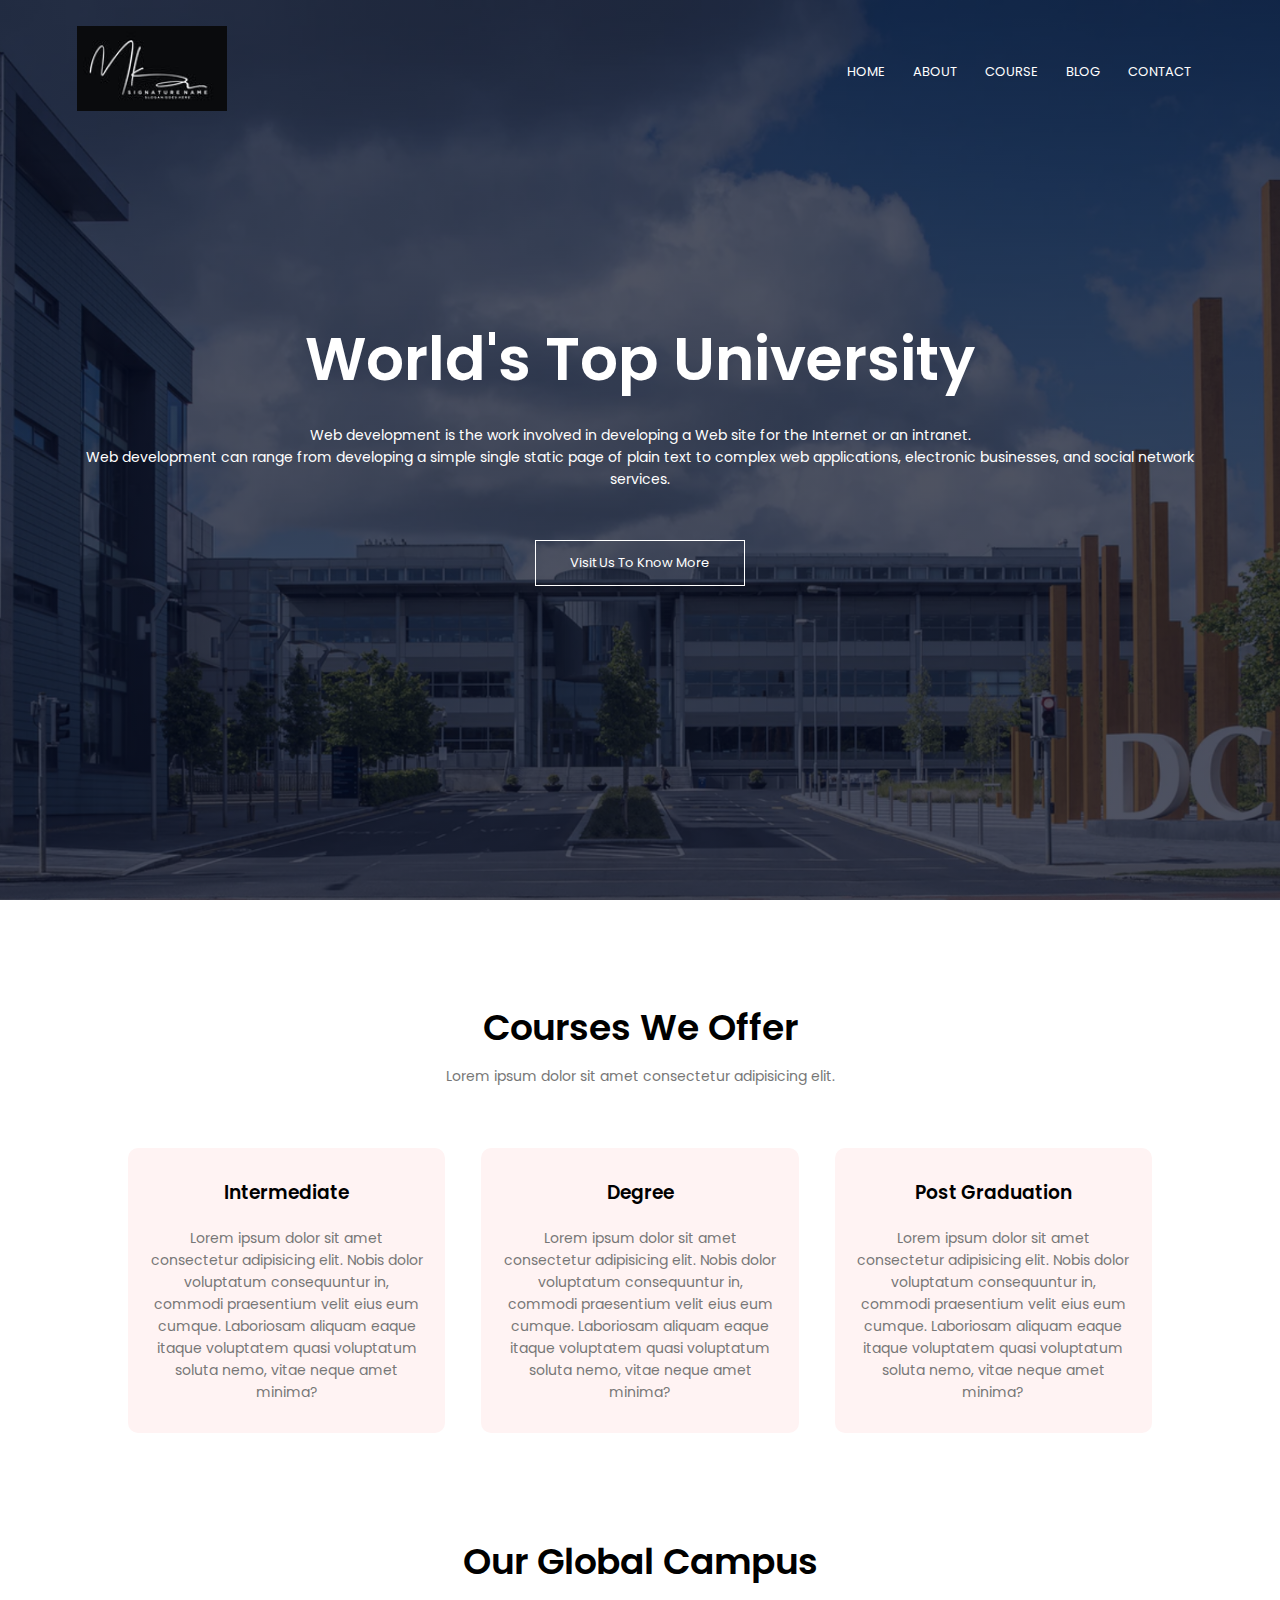
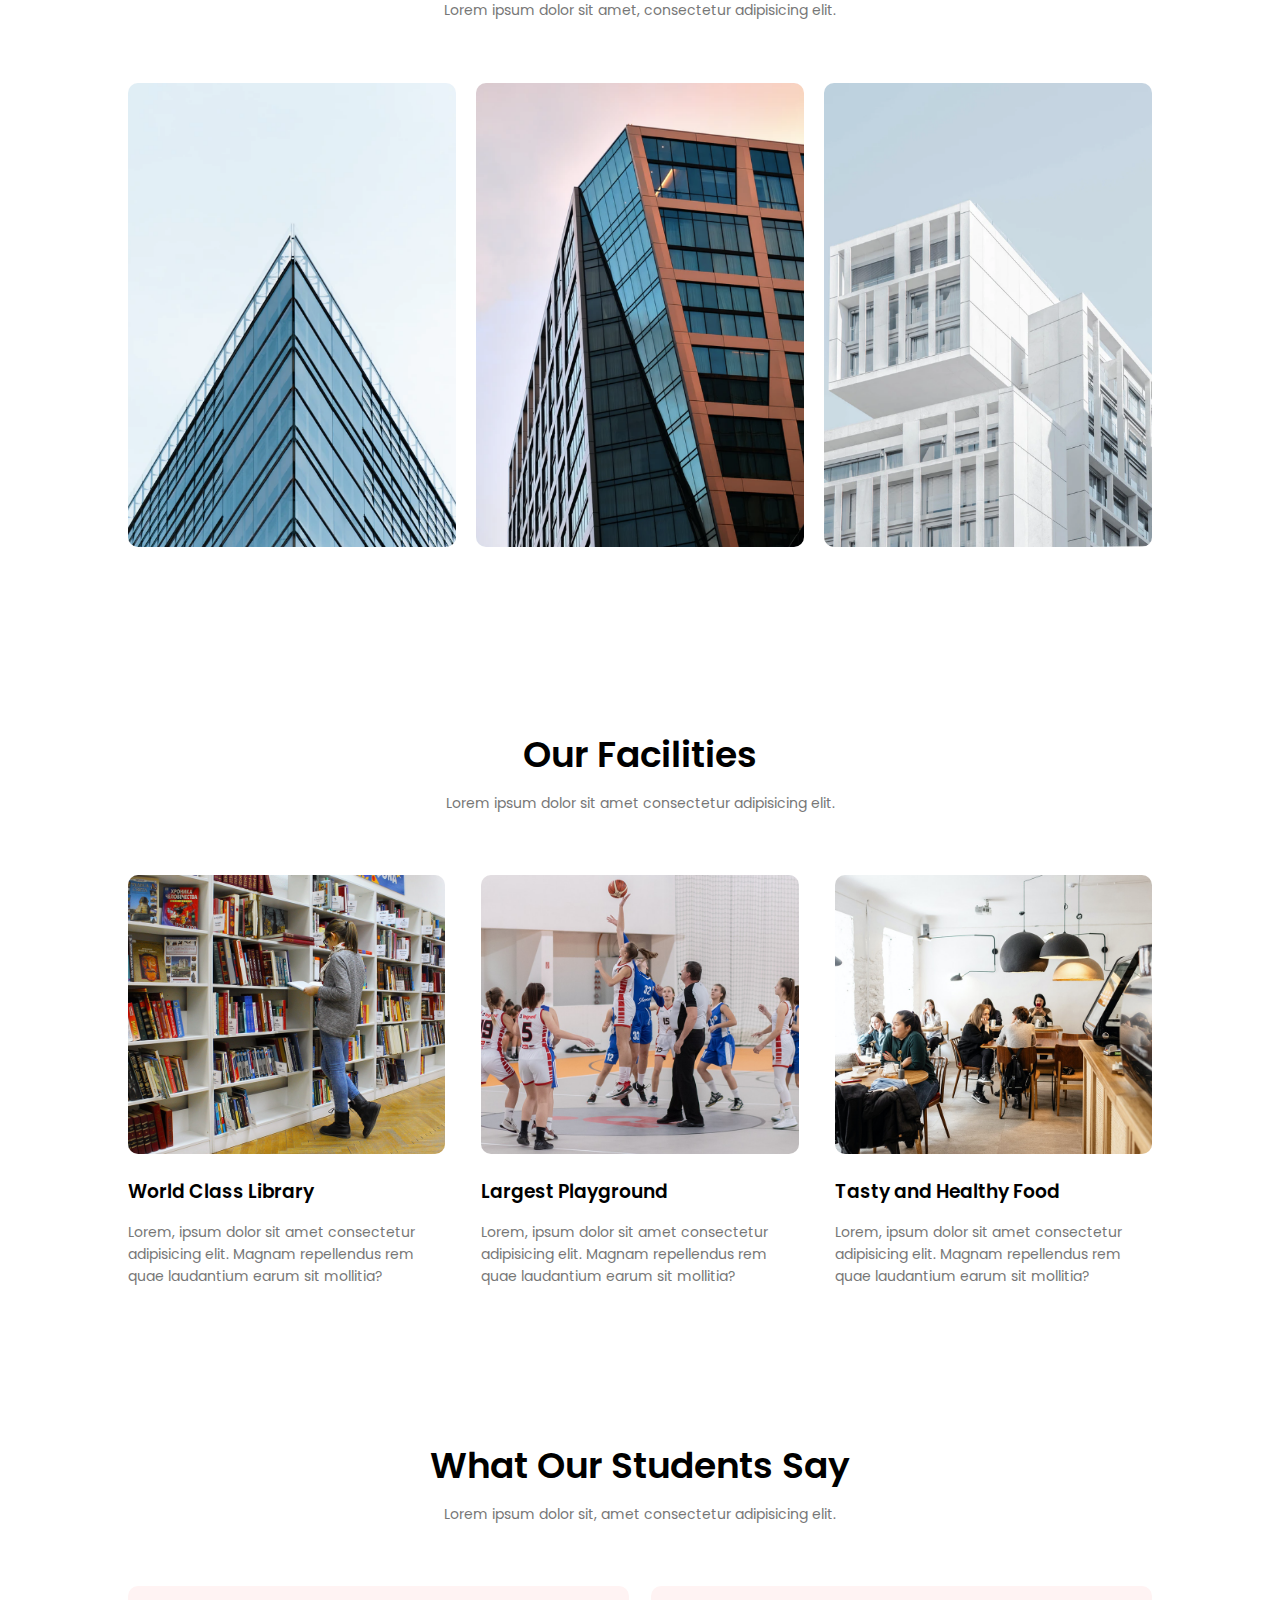
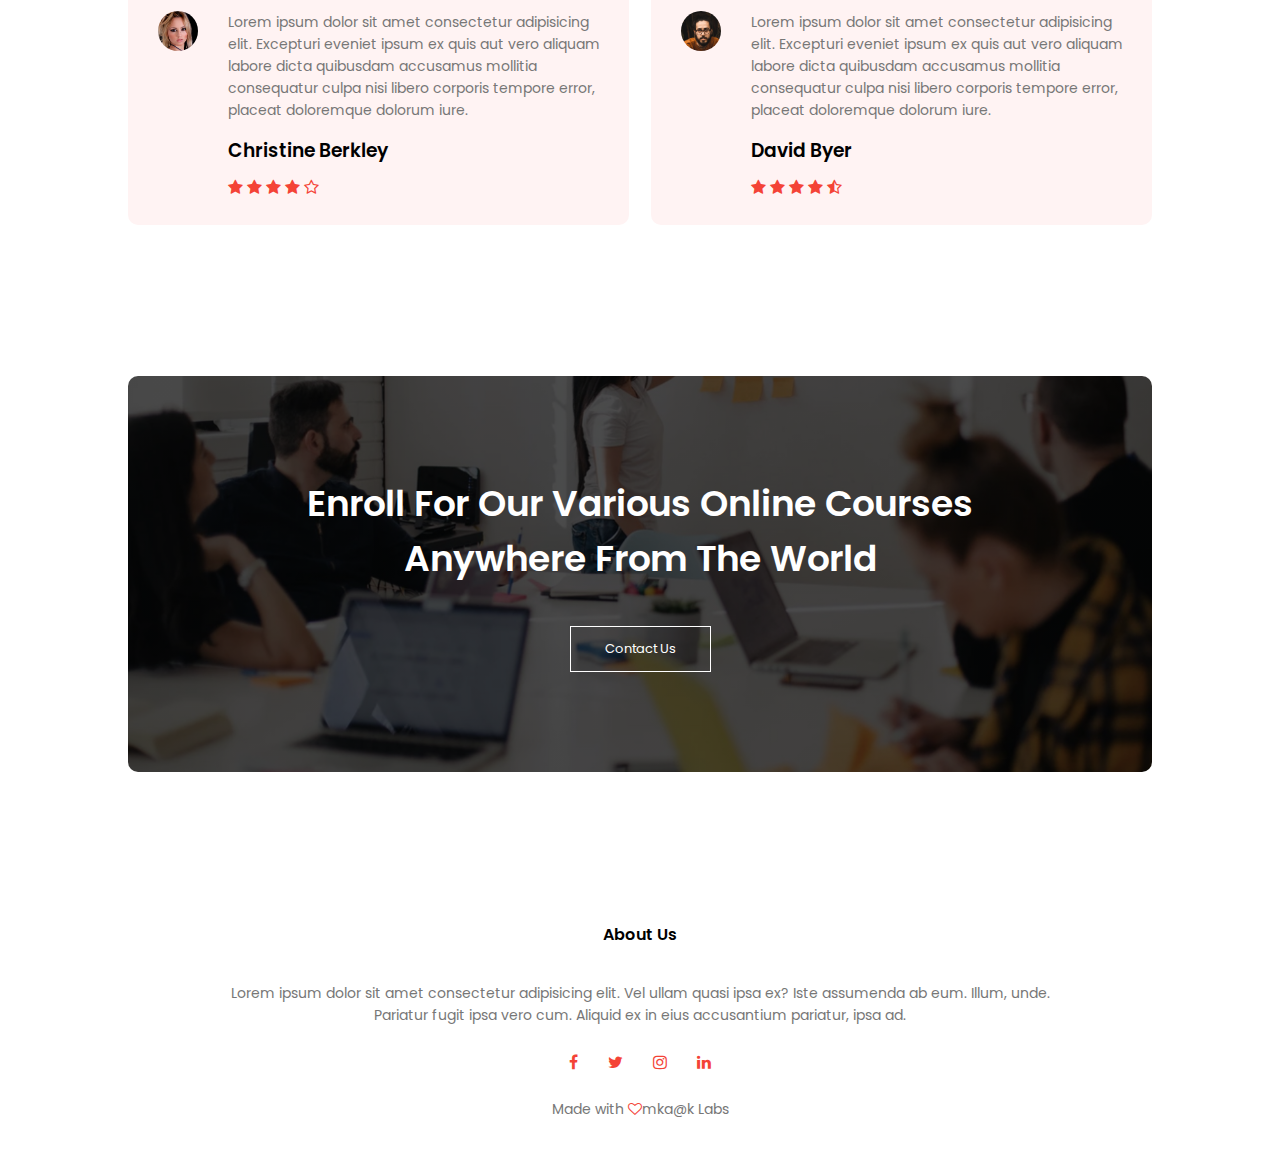
<file: University Landing Page/index.html>
<!DOCTYPE html>
<html lang="en">
  <head>
    <meta charset="UTF-8" />
    <meta http-equiv="X-UA-Compatible" content="IE=edge" />
    <meta name="viewport" content="width=device-width, initial-scale=1.0" />
    <link rel="stylesheet" href="style.css" />
    <link rel="preconnect" href="https://fonts.googleapis.com" />
    <link rel="preconnect" href="https://fonts.gstatic.com" crossorigin />
    <link
      href="https://fonts.googleapis.com/css2?family=Poppins:wght@200;300;400;500;600;700&display=swap"
      rel="stylesheet"
    />
    <link
      rel="stylesheet"
      href="https://stackpath.bootstrapcdn.com/font-awesome/4.7.0/css/font-awesome.min.css"
    />

    <title>Uni Website</title>
  </head>
  <body>
    <!-- header section -->
    <section class="header">
      <nav>
        <a href="index.html"><img src="Images/mka.png" alt="" /></a>
        <div class="nav-links" id="navLinks">
          <i class="fa fa-times" onclick="hideMenu()"></i>
          <ul>
            <li><a href="index.html">HOME</a></li>
            <li><a href="about.html">ABOUT</a></li>
            <li><a href="course.html">COURSE</a></li>
            <li><a href="blog.html">BLOG</a></li>
            <li><a href="contact.html">CONTACT</a></li>
          </ul>
        </div>
        <i class="fa fa-bars" onclick="showMenu()"></i>
      </nav>

      <div class="text-box">
        <h1>World's Top University</h1>
        <p>
          Web development is the work involved in developing a Web site for the
          Internet or an intranet.<br />
          Web development can range from developing a simple single static page
          of plain text to complex web applications, electronic businesses, and
          social network services.
        </p>
        <a href="#" class="hero-btn">Visit Us To Know More</a>
      </div>
    </section>

    <!-- Course section -->

    <section class="course">
      <h1>Courses We Offer</h1>
      <p>Lorem ipsum dolor sit amet consectetur adipisicing elit.</p>
      <div class="row">
        <div class="course-col">
          <h3>Intermediate</h3>
          <p>
            Lorem ipsum dolor sit amet consectetur adipisicing elit. Nobis dolor
            voluptatum consequuntur in, commodi praesentium velit eius eum
            cumque. Laboriosam aliquam eaque itaque voluptatem quasi voluptatum
            soluta nemo, vitae neque amet minima?
          </p>
        </div>
        <div class="course-col">
          <h3>Degree</h3>
          <p>
            Lorem ipsum dolor sit amet consectetur adipisicing elit. Nobis dolor
            voluptatum consequuntur in, commodi praesentium velit eius eum
            cumque. Laboriosam aliquam eaque itaque voluptatem quasi voluptatum
            soluta nemo, vitae neque amet minima?
          </p>
        </div>
        <div class="course-col">
          <h3>Post Graduation</h3>
          <p>
            Lorem ipsum dolor sit amet consectetur adipisicing elit. Nobis dolor
            voluptatum consequuntur in, commodi praesentium velit eius eum
            cumque. Laboriosam aliquam eaque itaque voluptatem quasi voluptatum
            soluta nemo, vitae neque amet minima?
          </p>
        </div>
      </div>
    </section>

    <!-- campus section -->

    <section class="campus">
      <h1>Our Global Campus</h1>
      <p>Lorem ipsum dolor sit amet, consectetur adipisicing elit.</p>

      <div class="row">
        <div class="campus-col">
          <img src="Images/london.png" alt="london campus" />
          <div class="layer">
            <h3>London</h3>
          </div>
        </div>
        <div class="campus-col">
          <img src="Images/newyork.png" alt="london campus" />
          <div class="layer">
            <h3>New York</h3>
          </div>
        </div>
        <div class="campus-col">
          <img src="Images/washington.png" alt="london campus" />
          <div class="layer">
            <h3>Moscow</h3>
          </div>
        </div>
      </div>
    </section>

    <!-- facilities -->

    <section class="facilities">
      <h1>Our Facilities</h1>
      <p>Lorem ipsum dolor sit amet consectetur adipisicing elit.</p>

      <div class="row">
        <div class="facilities-col">
          <img src="Images/library.png" alt="libirary img" />
          <h3>World Class Library</h3>
          <p>
            Lorem, ipsum dolor sit amet consectetur adipisicing elit. Magnam
            repellendus rem quae laudantium earum sit mollitia?
          </p>
        </div>
        <div class="facilities-col">
          <img src="Images/basketball.png" alt="libirary img" />
          <h3>Largest Playground</h3>
          <p>
            Lorem, ipsum dolor sit amet consectetur adipisicing elit. Magnam
            repellendus rem quae laudantium earum sit mollitia?
          </p>
        </div>
        <div class="facilities-col">
          <img src="Images/cafeteria.png" alt="libirary img" />
          <h3>Tasty and Healthy Food</h3>
          <p>
            Lorem, ipsum dolor sit amet consectetur adipisicing elit. Magnam
            repellendus rem quae laudantium earum sit mollitia?
          </p>
        </div>
      </div>
    </section>

    <!-- testimonials -->
    <section class="testimonials">
      <h1>What Our Students Say</h1>
      <p>Lorem ipsum dolor sit, amet consectetur adipisicing elit.</p>

      <div class="row">
        <div class="testimonial-col">
          <img src="Images/user1.jpg" alt="" />
          <div>
            <p>
              Lorem ipsum dolor sit amet consectetur adipisicing elit. Excepturi
              eveniet ipsum ex quis aut vero aliquam labore dicta quibusdam
              accusamus mollitia consequatur culpa nisi libero corporis tempore
              error, placeat doloremque dolorum iure.
              <h3>Christine Berkley</h3>
              <i class="fa fa-star"></i>
              <i class="fa fa-star"></i>
              <i class="fa fa-star"></i>
              <i class="fa fa-star"></i>
              <i class="fa fa-star-o"></i>
            </p>
          </div>
        </div>
        <div class="testimonial-col">
            <img src="Images/user2.jpg" alt="" />
            <div>
              <p>
                Lorem ipsum dolor sit amet consectetur adipisicing elit. Excepturi
                eveniet ipsum ex quis aut vero aliquam labore dicta quibusdam
                accusamus mollitia consequatur culpa nisi libero corporis tempore
                error, placeat doloremque dolorum iure.
                <h3>David Byer</h3>
                <i class="fa fa-star"></i>
                <i class="fa fa-star"></i>
                <i class="fa fa-star"></i>
                <i class="fa fa-star"></i>
                <i class="fa fa-star-half-o"></i>
              </p>
            </div>
          </div>
        

      </div>
    </section>

    <!-- call to action (cta) -->
    <section class="cta">
          <h1>Enroll For Our Various Online Courses <br> Anywhere From The World</h1>
          <a href="#" class="hero-btn">Contact Us</a>
    </section>

    <!-- footer -->
    <section class="footer">
        <h4>About Us</h4>
        <p>Lorem ipsum dolor sit amet consectetur adipisicing elit. Vel ullam quasi ipsa ex? Iste assumenda ab eum. Illum, unde.<br> Pariatur fugit ipsa vero cum. Aliquid ex in eius accusantium pariatur, ipsa ad.</p>
        <div class="icons">
            <i class="fa fa-facebook"></i>
            <i class="fa fa-twitter"></i>
            <i class="fa fa-instagram"></i>
            <i class="fa fa-linkedin"></i>
            

        </div>
        <p>Made with <i class="fa fa-heart-o"></i>mka@k Labs</p>
    </section>

    <!-- js for toggle menu -->
    <script>
      var navLinks = document.getElementById("navLinks");
      function showMenu() {
        navLinks.style.right = "0";
      }
      function hideMenu() {
        navLinks.style.right = "-200px";
      }
    </script>
  </body>
</html>
</file>
<file: University Landing Page/style.css>
*{
    margin: 0;
    padding: 0;
    font-family: 'Poppins', sans-serif;
}
.header{
    min-height: 100vh;
    width: 100%;
    background-image: linear-gradient(rgba(4,9,30,0.7),rgba(4,9,30,0.7)),url(Images/banner.png);
    background-position: center;
    background-size: cover;
    position: relative;
}
nav{
    display: flex;
    padding: 2% 6%;
    justify-content: space-between;
    align-items: center;
}
nav img{
    width: 150px;

}
.nav-links{
    flex: 1;   /*it will occupy all the space in the row*/
    text-align: right;

}
.nav-links ul li{
    list-style: none;
    display: inline-block;
    padding: 8px 12px;
    position: relative;

}
.nav-links ul li a{
    color: #fff;
    font-size: 13px;
    text-decoration: none;
    
}
.nav-links ul li::after{
    content: '';
    width: 0%;
    height: 2px;
    background: #f44336;
    display: block;
    margin: auto;
    transition: 0.3s;
}
.nav-links ul li:hover::after{
    width: 100%;
}
.text-box{
    width: 90%;
    color: #fff;
    position: absolute;
    top: 50%;
    left: 50%;
    transform: translate(-50%,-50%);
    text-align: center;

}
.text-box h1{
     font-size: 60px;
}
.text-box p{
    margin: 10px 0 40px;
    font-size: 14px;
    color: #fff;
}
.hero-btn{
    display: inline-block;
    text-decoration: none;
    color: #fff;
    border: 1px solid #fff;
    padding: 12px 34px;
    font-size: 13px;
    background: transparent;
    position: relative;
}
.hero-btn:hover{
    border: 1px solid #f44336;
    background: #f44336;
    transition: 1s;
}
nav .fa{
    display: none;
}
@media (max-width: 700px){
  .text-box h1{   
      font-size: 20px;
    }
    .nav-links ul li{
        display: block;

    }
    .nav-links{
        position: fixed;
        background: #f44336;
        height: 100vh;
        width: 200px;
        top: 0;
        right: -200px;
        text-align: left;
        z-index: 2;
        transition: 1s;
    }nav .fa{
        display: block;
        color: #fff;
        margin: 10px;
        font-size: 22px;
        cursor: pointer;

    }
    .nav-links ul{
        padding: 30px;
    }

    
}
/* courses  */


.course{
    width: 80%;
    margin: auto;
    text-align: center;
    padding-top: 100px;
}
h1{
    font-size: 36px;
    font-weight: 600;
}

p{
    color: #777;
    font-size: 14px;
    font-weight: 300px;
    line-height: 22px;
    padding: 10px;
}
.row{
    margin-top: 5%;
    display: flex;
    justify-content: space-between;
}
.course-col{
    flex-basis: 31%;
    background: #fff3f3;
    border-radius: 10px;
    margin-bottom: 5%;
    padding: 20px 12px;
    box-sizing: border-box;
    transition: 0.5s;
}
h3{
    text-align: center;
    font-weight: 600;
    margin: 10px 0;
}
.course-col:hover{
    box-shadow: 0 0 20px 0px rgba(0,0,0,0.2);
}
@media(max-width: 700px){
  .row{
    flex-direction: column;
  } 
}

/* campus */
.campus{
    width: 80%;
    margin: auto;
    text-align:center;
    padding: 50px;
}

.campus-col{
    flex-basis: 32%;
    border-radius: 10px;
    margin-bottom: 30px;
    position: relative;
    overflow: hidden;
}
.campus-col img{
    width: 100%;
    display: block;
}
.layer{

    background: transparent;
    height: 100%;
    width: 100%;
    position: absolute;
    top: 0;
    left: 0;
    transition: 0.5s;

}
.layer:hover{
    background: rgba(226,0,0,0.7);
}
.layer h3{
    width: 100%;
    font-weight: 500;
    color: #fff;
    font-size: 26px;
    bottom: 0;
    left: 50%;
    transform: translateX(-50%);
    position: absolute;
    opacity: 0;
    transition: 0.5s;
}
.layer:hover h3{
    bottom: 49%;
    opacity: 1;
}
/* facilities */

.facilities{
    width: 80%;
    margin: auto;
    text-align: center;
    padding-top: 100px;
}
.facilities-col{
    flex-basis: 31%;
    border-radius: 10px;
    margin-bottom: 5%;
    text-align: left;
}
.facilities-col img{
    width: 100%;
    border-radius: 10px;
}

.facilities-col p{
    padding: 0;
}
.facilities-col h3{
      margin-top: 16px;
      margin-bottom: 15px;
      text-align: left;
}

/* Testimonials */

.testimonials{
    width: 80%;
    margin: auto;
    padding-top: 100px;
    text-align: center;
}
.testimonial-col{
    flex-basis: 44%;
    border-radius: 10px;
    margin-bottom: 5%;
    text-align: left;
    background: #fff3f3;
   padding: 25px;
   cursor: pointer;
   display: flex;
}
.testimonial-col img{
         height: 40px;
         margin-left: 5px;
         margin-right: 30px;
         border-radius: 50%;
}
.testimonial-col p{
    padding: 0;

}
.testimonial-col h3{
     margin-top: 15px;
     text-align: left;
}
.testimonial-col .fa{
    color: #f44336;
}
@media(max-width: 700px){
    .testimonial-col img{
        margin-left: 0px;
        margin-right: 15px;
    }
}


/* call to action (cta) */
.cta{
    margin: 100px auto;
    width: 80%;
    background-image: linear-gradient(rgba(0,0,0,0.7),rgba(0,0,0,0.7)),url(Images/banner2.jpg);
    background-position: center;
    background-size: cover;
    border-radius: 10px;
    text-align: center;
    padding: 100px 0;
}

.cta h1{
    color: #fff;
    margin-bottom: 40px;
    padding: 0;
}
@media(max-width: 700px){
    .cta h1{
        font-size: 24px;
    }
}


/* footer */
.footer{
    width: 100%;
    text-align: center;
    padding: 30px 0;

}
.footer h4{
    margin-bottom: 25px;
    margin-top: 20px;
    font-weight: 600;
}
.icons .fa{
    color: #f44336;
    margin: 0 13px;
    cursor: pointer;
    padding: 18px 0;

}
.fa-heart-o{
    color: #f44336;
}

/* About us page */
.sub-header{
    height: 50vh;
    width: 100%;
    background-image: linear-gradient(rgba(4,9,30,0.7),rgba(4,9,30,0.7)),url(Images/background.jpg);
    background-position: center;
    background-size: cover;
    text-align: center;
    color: #fff;
}
.sub-header h1{
       margin-top: 100px;
       
}
.about-us{
    width: 80%;
    margin: auto;
    padding-top: 80px;
    padding-bottom: 50px;
}
.about-col{
    flex-basis: 48%;
    padding: 30px 2px;
}
.about-col img{
    width: 100%;
}
.about-col h1{
    padding-top: 0;
}
.about-col p{
    padding: 15px 0 25px;
}
.red-btn{
    border: 1px solid #f44336;
    background: transparent;
    color: #f44336;
    transition: 2s;
}
.red-btn:hover {
    color: #fff;

}
/* blog content */
.blog-content{
    width: 80%;
    margin: auto;
    padding: 60px 0;
}
.blog-left{
    flex-basis: 65%;

}
.blog-left img{
    width: 100%;
}
.blog-left h2{
    color: #222;
    font-weight: 600;
    margin: 30px 0;
}
.blog-left p{
    color: #999;
    padding: 0;
}
.blog-right{
    flex-basis: 32%;
    
}
.blog-right h3{
     background: #f44336;
     color: #fff;
    padding: 7px 0;
    font-size: 16px;
    margin-bottom: 20px;
}
.blog-right div{
    display: flex;
    align-items: center;
    justify-content: space-between;
    color: #555;
    padding: 8px;
    box-sizing: border-box;
}
/* form area */
.comment-box{
    border: 1px solid #ccc;
    margin: 50px 0;
    padding: 10px 20px;
}
.comment-box h3{
    text-align: left;
}
.comment-form input, .comment-form textarea{
    width: 100%;
    padding: 10px;
    margin: 15px 0;
    box-sizing: border-box;
    border: none;
    outline: none;
    background: #f0f0f0;
}
.comment-form button{
    margin: 10px 0;
}
@media(max-width: 700px){
    .sub-header h1{
           font-size: 24px;
    }
}
/* contact us page */

.location{
    width: 80%;
    margin: auto;
    padding: 80px 0;
}
.location iframe{
    width: 100%;
}
.contact-us{
    width: 80%;
    margin: auto;
}
.contact-col{
    flex-basis: 48%;
    margin-bottom: 30px;
}
.contact-col div{
    display: flex;
    align-items: center;
    margin-bottom: 40px;
}
.contact-col div .fa{
    font-size: 28px;
    color: #f44336;
    margin: 10px;
    margin-right: 30px;

}
.contact-col div p{
    padding: 0;
}
.contact-col div h5{
    font-size: 20px;
    margin-bottom: 5px;
    color: #555;
    font-weight: 400;
} 
.contact-col input, .contact-col textarea{
    width: 100%;
    padding: 15px;
    margin-bottom: 17px;
    outline: none;
    border: 1px solid #ccc;
    box-sizing: border-box;
}
</file>
